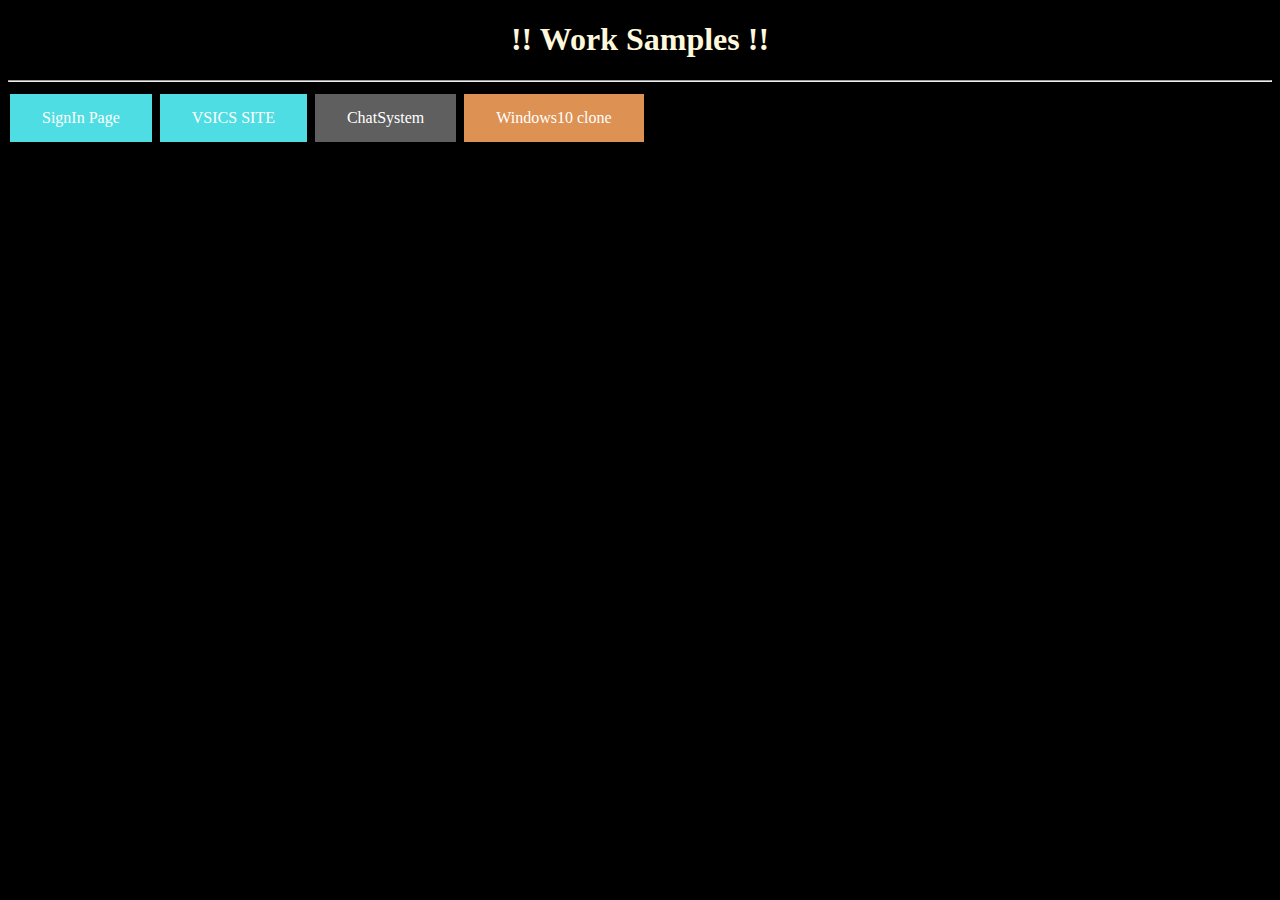
<file: index.html>
<!DOCTYPE html>
<html lang="en">
<head>
  <meta charset="UTF-8">
  <meta name="viewport" content="width=device-width, initial-scale=1.0">
  <link rel="stylesheet" href="style.css">
  <title>Assignments</title>
</head>
<body style="background-color: black;">
<h1 style="color: cornsilk;"><center>
  !! Work Samples !!
</h1>
</center>

<hr>
<div>
  <a href="signup.html" class="button">SignIn Page</a>
  <a href="welcome.html" class="button">VSICS SITE</a>
  <a href="wchat.html" class="button" style="background-color: rgb(95, 95, 95);">ChatSystem</a>
  <a href="window.html" class="button" style="background-color: rgb(221, 145, 83);">Windows10 clone</a>





</div>
 
</body>
</html>
</file>
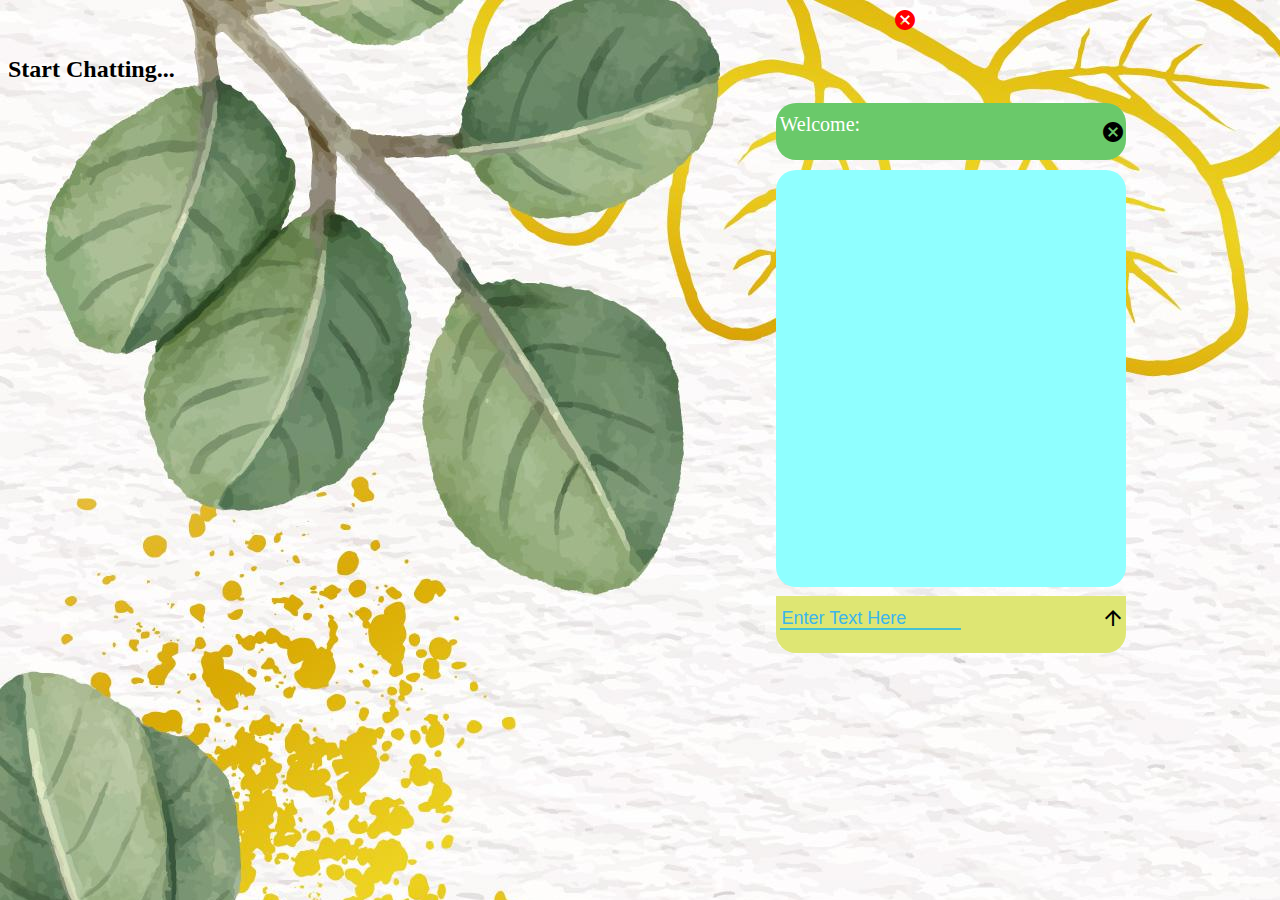
<file: chat.html>
<!DOCTYPE html>
<html lang="en">
<head>
    <meta charset="UTF-8">
    <meta name="viewport" content="width=device-width, initial-scale=1.0">
    <link href="https://fonts.googleapis.com/icon?family=Material+Icons" rel="stylesheet">
    <link rel="stylesheet" href="./style/chat.css">
    <title>Chat-Box</title>
</head>
<body>
    <div class="btton"><i class="material-icons">cancel</i></div>

<h2 id="text">Start Chatting...</h2>
<div class="main">
    <div class="nev">
        <div class="name">Welcome:&nbsp;&nbsp<span id='result'></span></div>
        <div class="btnc">  <i class="material-icons">cancel</i></div>
    </div>

    <div class="msg"></div>

    <div class="send">
        <div class="name"><input type="text" placeholder="Enter Text Here" class='txt'></input></div>
        <div class="btn">  <i class="material-icons">arrow_upward</i></div>
    </div>

</div>
<div class="main2">
    <span class="goodbye">
       <p id="bye">Thanks for Your Time.</p> 
    </span>
</div>








</body>
<script src="https://cdnjs.cloudflare.com/ajax/libs/jquery/3.5.1/jquery.min.js"></script>
<script src="./main.js/chat.js"></script>
</html>
</file>
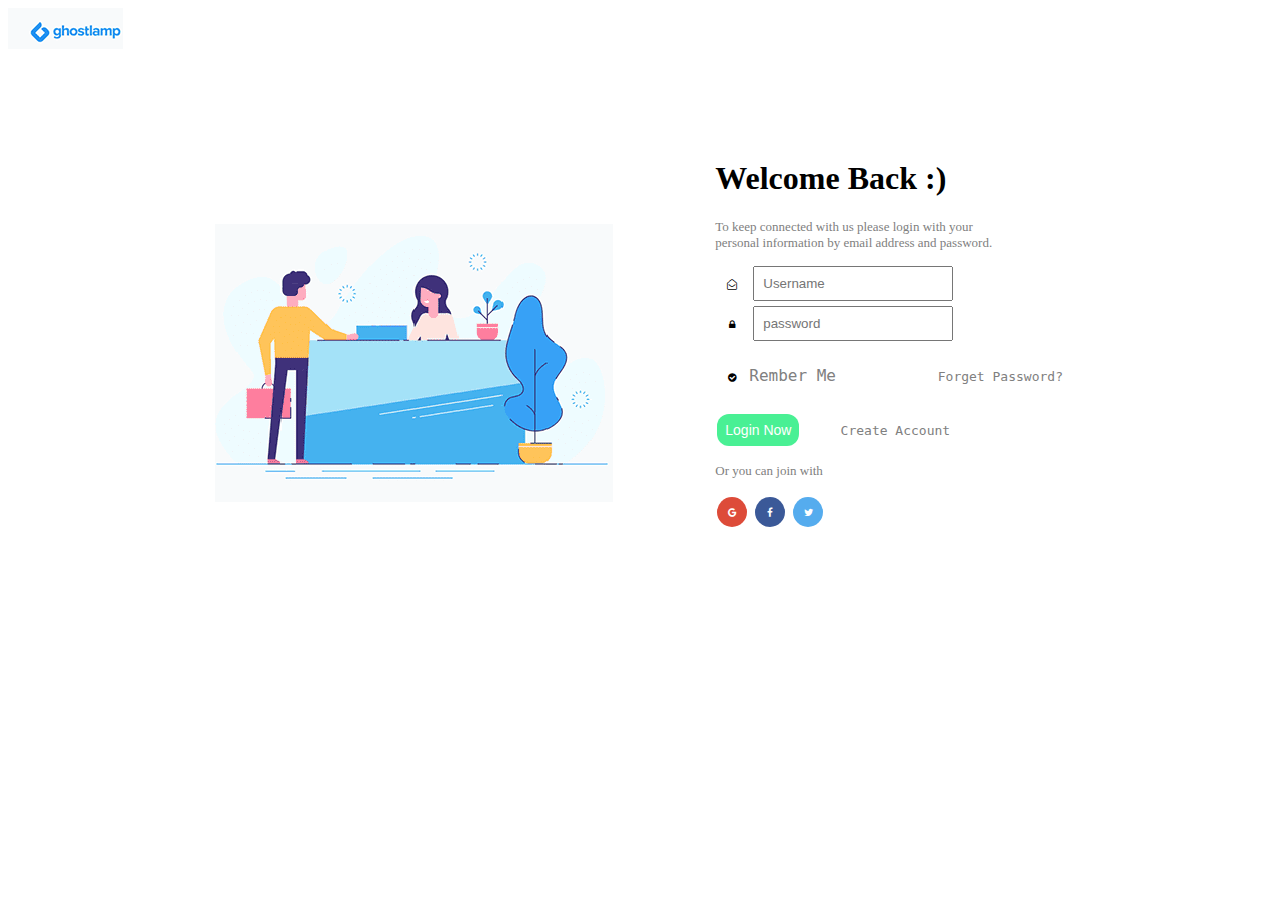
<file: signup.html>
<!DOCTYPE html>
<html lang="en">
<head>
    <meta charset="UTF-8">
    <meta name="viewport" content="width=device-width, initial-scale=1.0">
    <link href="https://fonts.googleapis.com/icon?family=Material+Icons" rel="stylesheet">
    <link rel="stylesheet" href="https://cdnjs.cloudflare.com/ajax/libs/font-awesome/4.7.0/css/font-awesome.min.css">
    <link rel="stylesheet" href="./style/signup.css">
    <title>SignUp Page</title>
</head>
<body>
    <div class="nev">
        <image src="./pictures/logo.png">

        </image>
    </div>

<div class="main">
<div class="imglogo">
    <image src="./pictures/main.png">

    </image>   
</div>
<div class="form">
<h1>
    Welcome Back :)
</h1>
<p>
    To keep connected with us please login with your personal 
    information by email address and password.
</p>
<i class="fa fa-envelope-open-o icon" id="iconva"></i>
<input class="input-field" type="text" placeholder="Username" ><br>
<i class="fa fa-lock icon" id="iconva"></i>
<input class="input-field" type="password" placeholder="password">
<br>
<pre><i class="fa fa-check-circle" aria-hidden="true"></i><font color="gray" size=4>Rember Me</font>             <p1 class="p1">Forget Password?</p1>  </pre>

<pre><button class="button button5">Login Now</button>     <p1 class="p1">Create Account</p1></pre>
<p>
    Or you can join with
</p>
<a href="#" class="fa fa-google"></a>
<a href="#" class="fa fa-facebook"></a>
<a href="#" class="fa fa-twitter"></a>




</div>
    
</div>


</body>
</html>
</file>
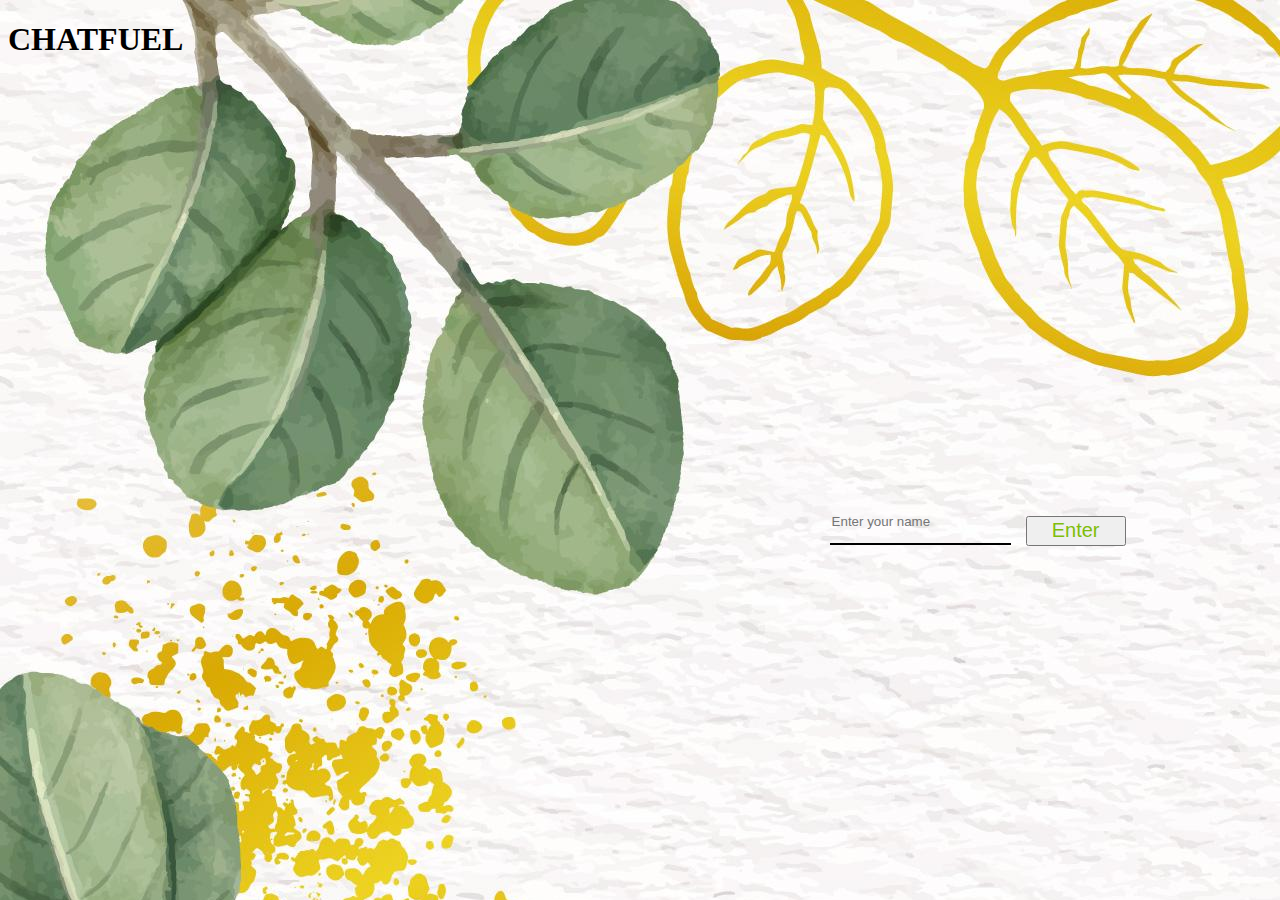
<file: wchat.html>
<!DOCTYPE html>
<html lang="en">
<head>
    <meta charset="UTF-8">
    <meta name="viewport" content="width=device-width, initial-scale=1.0">
    <link rel="stylesheet" href="./style/wchat.css">
    <title>Welcome-Page</title>

    <script>
        function passvalue(){
            var name=document.getElementById("txt").value;
            localStorage.setItem("value",name);
            return false;
        }
    </script>
</head>
<body>
    <h1>CHATFUEL</h1>
    <form action="chat.html" method="GET">
        <div class="box">
            <input type="text" name="fname" placeholder="Enter your name" id="txt"/>
           <input type="submit" class="btn" value="Enter" onclick="passvalue();"></input>
        </div>
    </form>
</body>
</html>
</file>
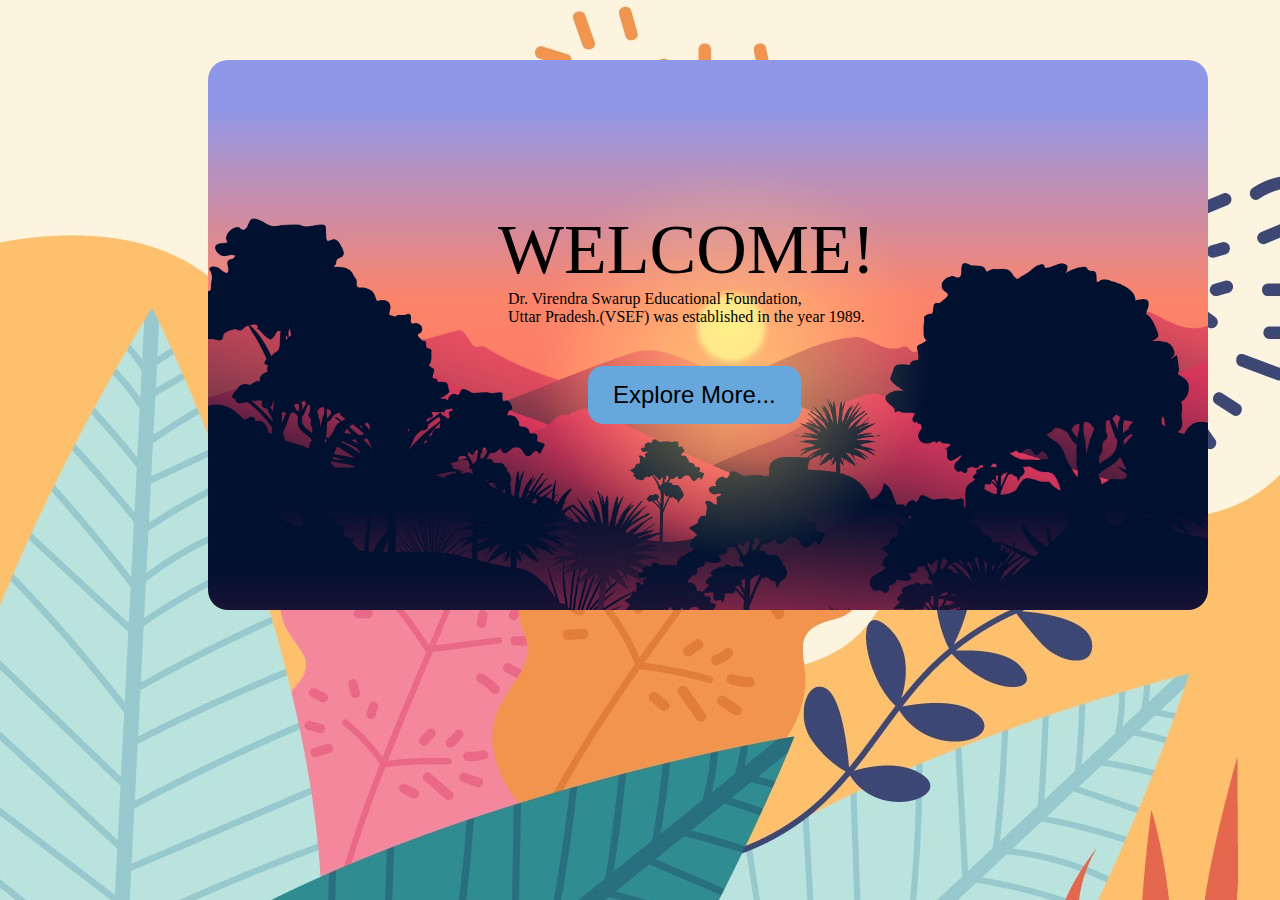
<file: welcome.html>
<!DOCTYPE html>
<html lang="en">
<head>
    <meta charset="UTF-8">
    <meta name="viewport" content="width=device-width, initial-scale=1.0">
    <link rel="stylesheet" href="welcome.css">
    <title>Vsics.org</title>
</head>
<body>
    <div class="main">
        <!-- <image src="img.jpg" height=100% width=100% class="img"></image> -->
        <div class="msg">
            WELCOME!
        </div>
        <div class="slo">
            Dr. Virendra Swarup Educational Foundation,<BR> Uttar Pradesh.(VSEF) was established in the year 1989.
            
            
        </div>
        <div >
            <a href="vsics.html"><button class="button">Explore More...</button></a>
        </div>
    </div>
    
</body>
</html>
</file>
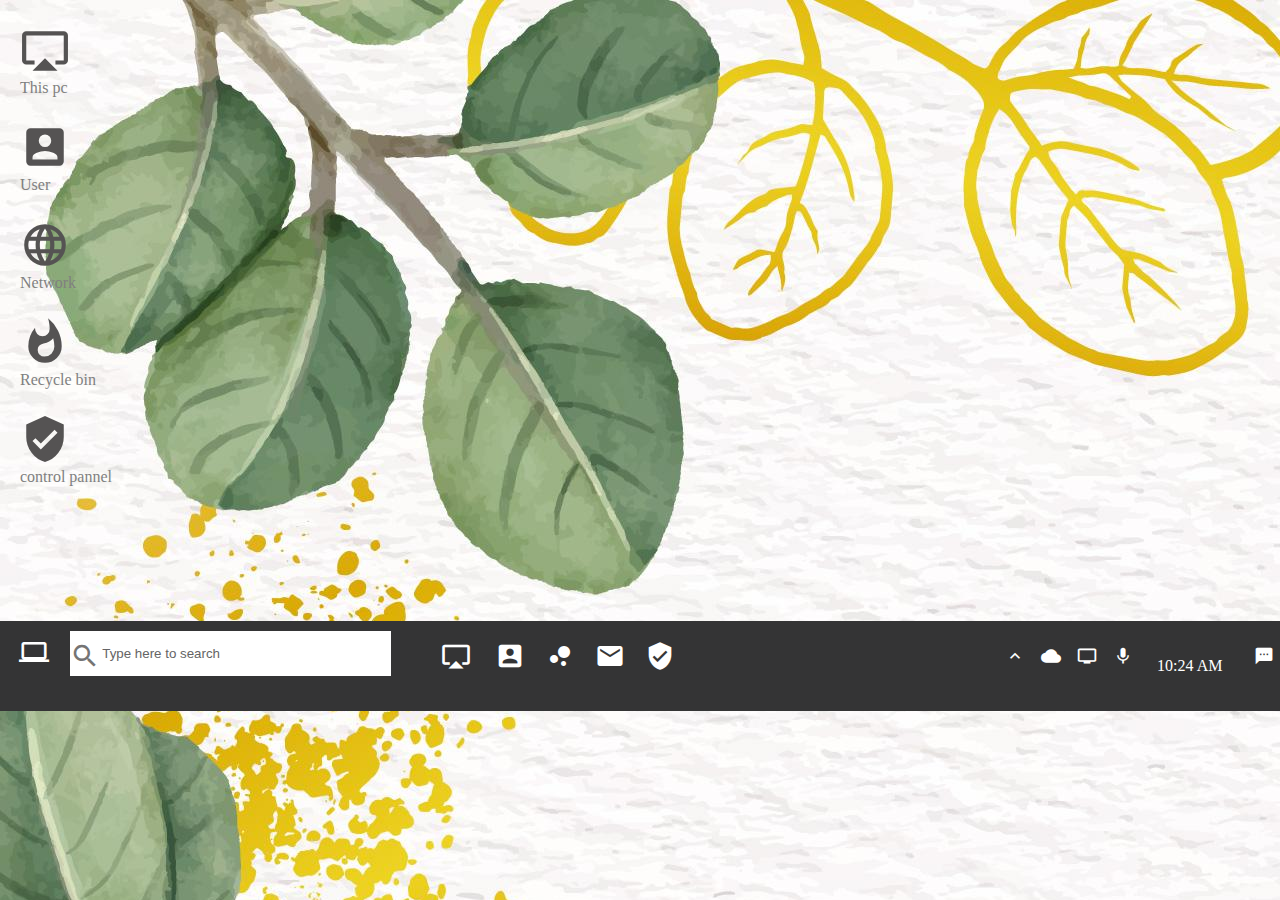
<file: window.html>
<!DOCTYPE html>
<html lang="en">
<head>
    <meta charset="UTF-8">
    <meta name="viewport" content="width=device-width, initial-scale=1.0">
    <link href="https://fonts.googleapis.com/icon?family=Material+Icons" rel="stylesheet">
    <link rel="stylesheet" href="./style/window.css">
    <script src="./main.js/jquery-3.5.1.slim.min.js"></script>
    <script src="./main.js/window.js"></script>
    <title>windows-layout</title>
</head>
<body id='bd'>
    <div class="sh">
        <table border="1" height=100% width=100%>
            <tr>
                <td width=18%></td>
                <td ></td>
            </tr>
        </table>
    </div>
    <div class="notibar">
        <table border="1" height=100% width=100%>
            <tr height=20%>
                <td width=100%><i class="material-icons di close">close</i>
                    <!-- <ul id="nav-mobile" class="right hide-on-med-and-down">
                        <li><a href="#">Home</a></li>
                        <li><a href="#">About Us</a></li>
                        <li><a href="#">Courses</a></li>
                        <li><a href="#">Faculty</a></li>
                        <li><a href="#">Placement</a></li>
                        <li><a href="#">Galary</a></li>
                        <li><a href="#">Contact Us</a></li>
            
                    </ul> -->
                </td>
            </tr>
            <tr></tr>
        </table>
    </div>
    <div class='desktop'> <i class="material-icons di">airplay</i><br><font color="gray">This pc</font></div>
    <div class='desktop'> <i class="material-icons di">account_box    </i><br><font color='gray'>User</font></div>
    <div class='desktop'> <i class="material-icons di">language</i><br><font color='gray'>Network</font></div>
    <div class='desktop'> <i class="material-icons di">whatshot</i><br><font color='gray'>Recycle bin</font></div>
    <div class='desktop'> <i class="material-icons di">verified_user</i><br><font color="gray">control pannel</font></div>
    
    



    <div class="fotter">
        <div class="img"><i class="material-icons">computer</i></div>
        <div class="search"> <i class="material-icons sear">search</i><input type="search" placeholder='Type here to search' class="searchf"></div>
        <div class="content">
            
        <i class="material-icons">airplay</i>
        &nbsp;&nbsp;&nbsp;&nbsp;
        <i class="material-icons">account_box</i>&nbsp;&nbsp;&nbsp;&nbsp;
        <i class="material-icons">bubble_chart</i>&nbsp;&nbsp;&nbsp;&nbsp;
        <i class="material-icons">email</i>&nbsp;&nbsp;&nbsp;&nbsp;

        <i class="material-icons">verified_user</i>


        </div>
        <div class="date">
            <i class="material-icons i2">expand_less</i>&nbsp;&nbsp;&nbsp;&nbsp;
            <i class="material-icons i2">cloud</i>&nbsp;&nbsp;&nbsp;&nbsp;
            <i class="material-icons i2">personal_video</i>&nbsp;&nbsp;&nbsp;&nbsp;
            <i class="material-icons i2">mic</i>&nbsp;&nbsp;&nbsp;&nbsp;&nbsp;&nbsp;
            <p>10:24 AM</p>&nbsp;&nbsp;&nbsp;&nbsp;&nbsp;&nbsp;&nbsp;&nbsp;
            <i class="material-icons i2" id='noti'>textsms</i>
        </div>


    </div>

  
</body>

</html>
</file>
<file: style.css>
.button {
    background-color: #4edde2;
    border: none;
    color: white;
    padding: 15px 32px;
    text-align: center;
    text-decoration: none;
    display: inline-block;
    font-size: 16px;
    margin: 4px 2px;
    cursor: pointer;
}
</file>
<file: style/chat.css>
body{
    background-image: url("./wimg.jpg");
}
.main{
    height: 550px;
    width: 350px;
    /* margin-top: 2%; */
    position: absolute;
    margin-left: 60%;
    background-color: transparent;
    border-radius: 20px 20px 20px 20px;
}
.main2{
    height: 500px;
    width: 350px;
    margin-top: 4%;
    position: absolute;
    margin-left: 60%;
    z-index:-1 ;
    background-color: transparent;
    border-radius: 20px 20px 20px 20px;
}
.nev{
    height: 50px;
    width: 98%;
    padding: 1%;
    display: flex;
    background-color:rgb(106, 201, 106);
    border-radius: 20px 20px 20px 20px;
}
.name{
    height: 30px;
    width: 150px;
    margin-top:2%;
    color: white;
    font-size: 20px;
}
.btnc{
    height: 20px;
    width: 20px;
    margin-top:4%;
    margin-left: 50%;
    
}
.msg{
    height:410px;
    width: 98%;
    padding: 1%;
    margin-top: 3%;
    overflow-y: auto;
    background-color:rgb(143, 255, 255);
    border-radius: 20px 20px 20px 20px;
}

.send{
    height: 50px;
    width:98%;
    padding: 1%;
    display: flex;
    position: absolute;
    bottom: 0;
    margin-top: 10%;
    background-color:rgb(222, 230, 115);
    border-radius: 0px 0px 20px 20px;
}
input[type="text"]{
    border:none;
    background-color: transparent;
    border-bottom: 2px solid rgb(68, 194, 211);
}
input:focus{
    outline:none;
    
}
::placeholder {
    color: rgb(58, 181, 238);
    font-size: 18px;
    opacity: 1;
}
.btn{
    height: 20px;
    width: 20px;
    margin-top:2%;
    margin-left:50%;
    
}

.goodbye{
        font-size: 65px;
}
#bye{
    margin-top:200px;
}
.btton{
    margin-left: 70%;
    color: red;
}


.message{
    font-size: 25px;
    margin-left: 3%;
    margin-top: 2%;
    border-bottom: 2px dashed rgb(0, 0, 0);
    width: max-content;
}
.ck{
    height: 20px;
    width: 20px;
    margin-top:4%;
    margin-left: 50%;
    
}
#del{
    margin-left: 100px;
}
</file>
<file: style/signup.css>
body{
    background-repeat: none;
    background-position: 80%;
}

.main_con{
    margin-top: 15%;
    margin-left: 10%;
}

.main{
    height: 500px;
    /* background-color: rgb(196, 9, 9); */
    display: flex;
    padding: 2%;

}
.imglogo{
    height: 300px;
    width: 300px;
    margin-top: 12%;
    margin-left: 15%;
    /* background-color: rgb(39, 243, 39); */


}
.form{
    height: 500px;
    width: 300px;
    margin-top: 5%;
    margin-left:200px;
    /* background-color: rgb(9, 159, 196); */

}
p{
    font-size: small;
    color:gray;

}
h1{
    font-family:Franklin Gothic Book;
}
.input-container {
    display: -ms-flexbox; /* IE10 */
    display: flex;
    width: 100%;
    margin-bottom:0px;
    margin-top: 10%;
}
  
#icon {
    padding: 11px;
    background: rgb(180, 96, 96);
    color: rgb(190, 189, 189);
    min-width: 50px;
    height:10px;
    text-align: center;
    margin-top:1%;
}
  
.input-field {
    width: 60%;
    padding: 8px;
    outline: none;
}
.p1{
color:gray;
}
.button5{border-radius:12px;}
.button {
    background-color: #49f094; /* Green */
    border: none;
    color: white;
    padding: 8px;
    text-align: center;
    text-decoration: none;
    display: inline-block;
    font-size: 14px;
    margin: 4px 2px;
    cursor: pointer;
}
.fa{
    padding: 10px;
    font-size: 10px;
    width: 10px;
    text-align: center;
    text-decoration: none;
    margin: 5px 2px;
    border-radius: 50%;
}
  
.fa:hover {
    opacity: 0.7;
}


.fa-facebook {
    background: #3B5998;
    color: white;
}
  
.fa-twitter {
    background: #55ACEE;
    color: white;
}
  
.fa-google {
    background: #dd4b39;
    color: white;
}
</file>
<file: style/wchat.css>
body{
   background-image:url(./wimg.jpg);
   
}
.box{
    margin-top: 35%;
    margin-left: 65%;
    height: 50px;
    width: 300px;
    display: flex;
    /* background-color: blue; */
}
input[type="text"]{
    border:none;
    background-color: transparent;
    border-bottom: 2px solid black;
    height: 40px;
}
.btn{
    height: 30px;
    width: 100px;
    color: rgb(127, 189, 11);
    font-size: 20px;
    margin-left: 5%;
    margin-top: 15px;
}
input:focus{
    outline:none;
    
}
</file>
<file: welcome.css>
body{
    background-image: url("bg.jpg");
    
}
.main{
    height: 550px;
    width: 1000px;
    margin-left:200px;
    margin-top: 60px;
    border-radius: 20px 20px 20px 20px;
    background-image: url("im.jpg");
    background-color: #fff;
    background-size: cover;



}
.msg{
   font-size: 70px;
   padding-top:150px;
   padding-left: 290px;
}
.slo{
    padding-left: 300px;
}
.button {
    padding: 15px 25px;
    font-size: 24px;
    text-align: center;
    cursor: pointer;
    outline: none;
    background-color: #68a7db;
    border: none;
    border-radius: 15px;
    margin-top: 40px;
    margin-left: 380px;
    
}
  
.button:hover {background-color:none}
  
.button:active {
    transform: translateX(2px);
}
</file>
<file: style/window.css>
html, body{
    margin: 0;
    width: 100%;
    height: 100%;
    background-image: url("./wimg.jpg");
}
  
.fotter{
    height: 10%;
    width: 100%;
    /* padding: 1%; */
    transform: translate(0,150%);
    display: flex;
    background: rgb(52, 52, 53);
}
.img{
    height: 45px;
    width: 45px;
    margin-top: 15px;
    margin-left: 19px;
   
}
.search{
    height: 45px;
    width: 350px;
    padding: 15;
    display: flex;
    margin-top: 10px;
    margin-left: 10px;
    background-color: #fff;
   
}
.content{
    height: 45px;
    width: 550px;
    margin-top: 10px;
    margin-left: 50px;
    
}
.date{
    height: 45px;
    width: 300px;
    margin-top: 20px;
    display: flex;
    margin-left: 60px;
   
}
.fa-windows{
    font-size: 40px;
    color: white;
}
input[type=search]{
    height: 100%;
    width: 90%;
    border: none;
    background-color:  rgb(255, 255, 255);
}
input[type=search]:focus{
   outline: none;
}
.material-icons{
    margin-top: 2%;
    color:white;
    font-size:30px;
}
.di{
    margin-top: 2%;
    color:rgb(85, 83, 83);
    font-size:50px;
}
::placeholder{
    color: rgb(100, 100, 100);
}
.i2{
    margin-top: 2%;
    color:white;
    font-size:20px;
}
.desktop{
    margin-left: 20px;
}
p{
    color: rgb(255, 255, 255);
}

a:link {
    text-decoration: none;
}
.sear{
    margin-top: 3%;
    color:rgb(117, 116, 116);
    font-size:30px;
}
.sh{
    height: 60%;
    width: 60%;
    position: absolute;
    background-color: rgb(122, 115, 115);
    margin-left: 20%;
    margin-top: 5%;
}
.notibar{
    height:70%;
    width: 700px;
    margin-left:4%;
    margin-top: 10%;
    position: absolute;
    background-color: rgb(122, 115, 115);


}
</file>
